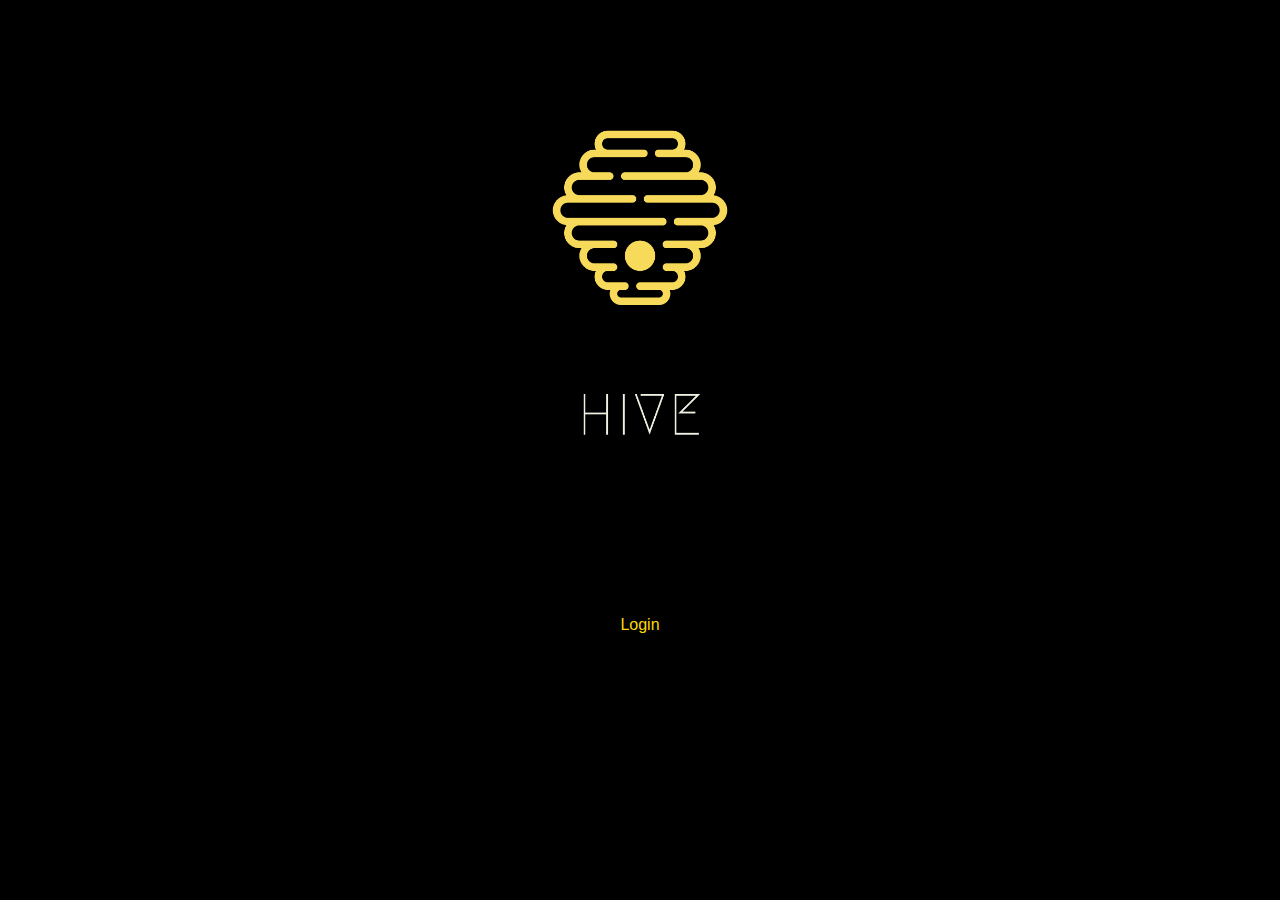
<file: login.html>
<!DOCTYPE html>
<html lang="en">
<head>
    <meta charset="UTF-8">
    <meta name="viewport" content="width=device-width, initial-scale=1.0">
    <meta http-equiv="X-UA-Compatible" content="ie=edge">
    <link rel="shortcut icon" href="favicon.png" type="image/x-icon">
    <title>Document</title>
    <link rel="stylesheet" href="assets/css/login.css">
</head>
<body>
    <img id="logo" src="logo_transparent.png">
    <div class="choice">
        <button><a id="login" onclick="window.location.href='index.html'">Login</a></button>
    </div>
</body>
</html>
</file>
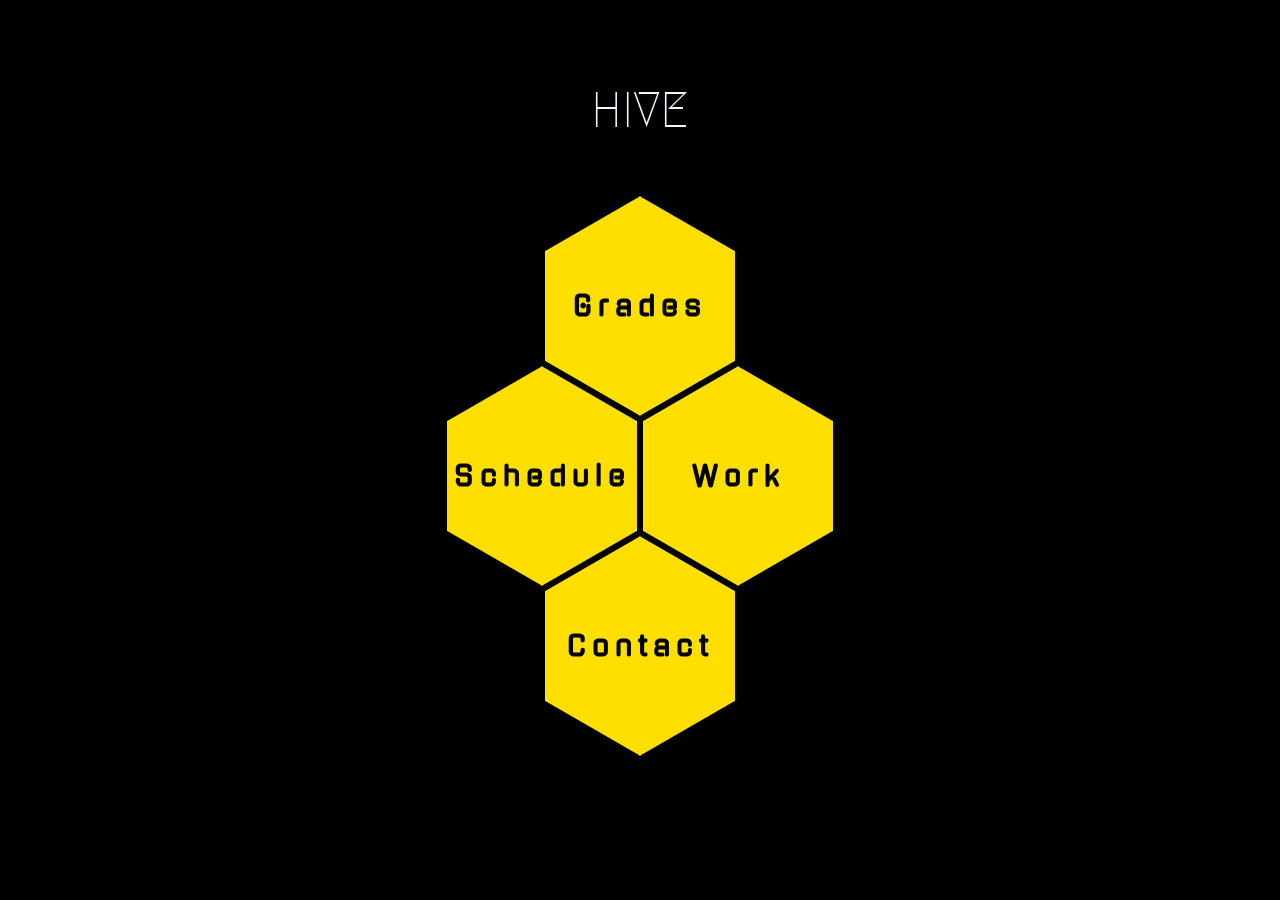
<file: main.html>
<!DOCTYPE html>
<html lang="en">
<head>
   <meta charset="UTF-8">
   <meta name="viewport" content="width=device-width, initial-scale=1.0">
   <meta http-equiv="X-UA-Compatible" content="ie=edge">
   <title> Hive </title>
   <link href="https://fonts.googleapis.com/css?family=Megrim" rel="stylesheet">
   <link href="https://fonts.googleapis.com/css?family=Gugi" rel="stylesheet">
   <link rel="stylesheet" href="assets/css/page.css" >
   <link rel="shortcut icon" href="favicon.png" type="image/x-icon">
   <link rel="stylesheet" href="https://maxcdn.bootstrapcdn.com/bootstrap/3.3.7/css/bootstrap.min.css">
   <script src="https://ajax.googleapis.com/ajax/libs/jquery/3.3.1/jquery.min.js"></script>
   <script src="https://maxcdn.bootstrapcdn.com/bootstrap/3.3.7/js/bootstrap.min.js"></script>
   <script src="assets/js/main.js" defer></script>
</head>
<body background-color:"black">
  <header id="hive">HIVE</header>
  <div class="menu-container">
  
    <div class="hex-wrapper">
      <div class="hex-row shift">
        <div class="hexagon" id="nav-home" onclick="window.location.href='home.html'">
          Grades
          <div class="face1"></div>
          <div class="face2"></div>
        </div>
      </div>
      <div class="hex-row">
        <div class="hexagon" id="nav-about" onclick="window.location.href='schedule.html'">
          Schedule
          <div class="face1"></div>
          <div class="face2"></div>
        </div>
        <div class="hexagon" id="nav-work">
          Work
          <div class="face1"></div>
          <div class="face2"></div>
        </div>
      </div>
      <div class="hex-row shift">
        <div class="hexagon" id="nav-contact" onclick="window.location.href='assign.html'">
          Contact
          <div class="face1"></div>
          <div class="face2"></div>
        </div>
      </div>
    </div>
  </div>

</body>
</html>
</file>
<file: assets/css/login.css>
body{
    background-color: black;
}
#logo{
    width: 50%;
    margin-left: 25%;
    margin-right: 25%;
    margin-bottom: -5%;
}
button{
    background-color: black;
    border: none;
    color: gold;
    padding: 15px 32px;
    text-decoration: none;
    display: block;
    font-size: 16px;
    margin: 20px;
    margin-left: auto;
    margin-right: auto;
}
#parents{
    padding: 15px 5px;
}
</file>
<file: assets/css/page.css>
html{
    background-color: #000;
    z-index: 100;
}
#grades{
    font-size:50px;
    color: aliceblue;
    padding-top:50px; 
    text-align: center;
    font-family: 'Megrim', cursive;
}
#hive{
    /* color: #FFDF00; */
    color: aliceblue;
    background-color: #000;
    text-align: center;
    font-size: 50px;
    padding:75px;
    font-family: 'Megrim', cursive;
}
body {
    margin: 0;
    background-color: #000;
  }
  button{
    background-color: #FFDF00;
  }
  h4{
      text-align: end;
      justify-content: space-around;
      border-width: 0px;
  }
  .leader{
    color: #FFDF00;
    padding: 10px;

  }
  .menu-container {
    text-align: center;
    /* margin-top: 50px; */
    margin-bottom: 50px;
    background-color: #000;
  }
  .hex-wrapper {
    display: inline-block;
  }
  .hex-row {
    clear: left;
  }
  .shift {
      margin-left: 98px;
  }
  .hexagon {
    float: left;
    position: relative;
    margin: 30px 3px;
    width: 190px;
    height: 110px;
    background-color: #FFDF00;
    background-position: center center;
    z-index: 1;
    /* Text styling */
    line-height: 110px;
    text-align: center;
    font-family: 'Gugi', cursive;
    font-size: 2em;
    font-weight: bold;
    letter-spacing: 6px;
    color: #000;
    color:black;
    cursor: pointer;
    transition: color 500ms ease, text-shadow 500ms ease, background-color 500ms ease, -webkit-transform 1s ease-in-out;
  }
  .hexagon:hover {
    color: #FFDF00;
    /* text-shadow: 0 0 10px white; */
    background-color: #000;
  }
  .hexagon .face1,
  .hexagon .face2 {
    position: absolute;
    top: 0;
    left: 0;
    width: 100%;
    height: 100%;
    overflow: hidden;
    background: inherit;
    z-index: -1;
    /* Keeps borders smooth in webkit */
    backface-visibility: hidden;
  }
  .hexagon .face1:before,
  .hexagon .face2:before {
    content: '';
    position: absolute;
    width: 20px;
    height: 20px;
    background: inherit;
  }
  .hexagon .face1 { transform: rotate(60deg); }
  .hexagon .face1:before {
    left: 0;
    transform-origin: left top;
    transform: rotate(-60deg) translate(-110px, 0);
  }
  .hexagon .face2 { transform: rotate(-60deg); }
  .hexagon .face2:before {
    right: 0;
    transform-origin: right top;
    transform: rotate(60deg) translate(110px, 0);
  }
  
  .wrapper {
    position: relative;
    display: block;
    width: 458px;
    height: 442px;
    margin: 130px auto;
    background: #000;
  }
  .container {
    display: block;
    overflow: hidden;
    position: absolute;
    cursor: pointer;
    text-decoration: none;
    color: #000;
    background:rgb(255, 215, 0);
    border-color: #000;
    text-align: center;
    font: normal 13px/16px arial, sans-serif;
    width: 152px;
    height: 176px;
    -webkit-shape-outside: polygon(76px 0, 152px 44px, 152px 132px, 76px 176px, 0 132px, 0 44px);
    -webkit-clip-path: polygon(76px 0, 152px 44px, 152px 132px, 76px 176px, 0 132px, 0 44px);
    shape-outside: polygon(76px 0, 152px 44px, 152px 132px, 76px 176px, 0 132px, 0 44px);
    clip-path: polygon(76px 0, 152px 44px, 152px 132px, 76px 176px, 0 132px, 0 44px);
  }
  .container span {
    display: block;
    font: bold 15px/18px arial, sans-serif;
    text-transform: uppercase;
    text-align: center;
    padding: 20px 0;
  }
  .p1 {
    left: 77px;
    top: 0;
  }
  .p2 {
    left: 230px;
    top: 0;
  }
  .p3 {
    left: 0;
    top: 133px;
  }
  .p4 {
    left: 153px;
    top: 133px;
  }
  .p5 {
    left: 306px;
    top: 133px;
  }
  .p6 {
    left: 77px;
    top: 266px;
  }
  .p7 {
    left: 230px;
    top: 266px;
  }
  .left {
    width: 76px;
    float: left;
    -webkit-shape-outside: url("hexagon/hex-left.png");
    -webkit-shape-margin: 8px;
    shape-outside: url("hexagon/hex-left.png");
    shape-margin: 8px;
  }
  .right {
    width: 76px;
    float: right;
    -webkit-shape-outside: url("hexagon/hex-right.png");
    -webkit-shape-margin: 8px;
    shape-outside: url("hexagon/hex-right.png");
    shape-margin: 8px;
  }
  .panel {
    width: 152px;
    height: 176px;
    position: absolute;
    left: 0;
    top: 0;
    overflow: hidden;
    -webkit-shape-outside: polygon(76px 0, 76px 88px, 152px 132px, 76px 88px, 0 132px, 76px 88px);
    -webkit-clip-path: polygon(76px 0, 76px 88px, 152px 132px, 76px 88px, 0 132px, 76px 88px);
    -webkit-transition: 0.75s;
    shape-outside: polygon(76px 0, 76px 88px, 152px 132px, 76px 88px, 0 132px, 76px 88px);
    clip-path: polygon(76px 0, 76px 88px, 152px 132px, 76px 88px, 0 132px, 76px 88px);
    transition: 0.75s;
  }
  .container:hover {
      background-color: #000;
      color: #FFDF00;
      transition: color 500ms ease, text-shadow 500ms ease, background-color 500ms ease, -webkit-transform 1s ease-in-out;
    /* -webkit-shape-outside: polygon(76px 0, 152px 44px, 152px 132px, 76px 176px, 0 132px, 0 44px);
    -webkit-clip-path: polygon(76px 0, 152px 44px, 152px 132px, 76px 176px, 0 132px, 0 44px);
    shape-outside: polygon(76px 0, 152px 44px, 152px 132px, 76px 176px, 0 132px, 0 44px);
    clip-path: polygon(76px 0, 152px 44px, 152px 132px, 76px 176px, 0 132px, 0 44px); */
  }
  .p1 .panel {
    background: url(hexagon/face1.jpg);
  }
  .p2 .panel {
    background: url(hexagon/face2.jpg);
  }
  .p3 .panel {
    background: url(hexagon/face3.jpg);
  }
  .p4 .panel {
    background: url(hexagon/face4.jpg);
  }
  .p5 .panel {
    background: url(hexagon/face5.jpg);
  }
  .p6 .panel {
    background: url(hexagon/face6.jpg);
  }
  .p7 .panel {
    background: url(hexagon/face7.jpg);
  }
</file>
